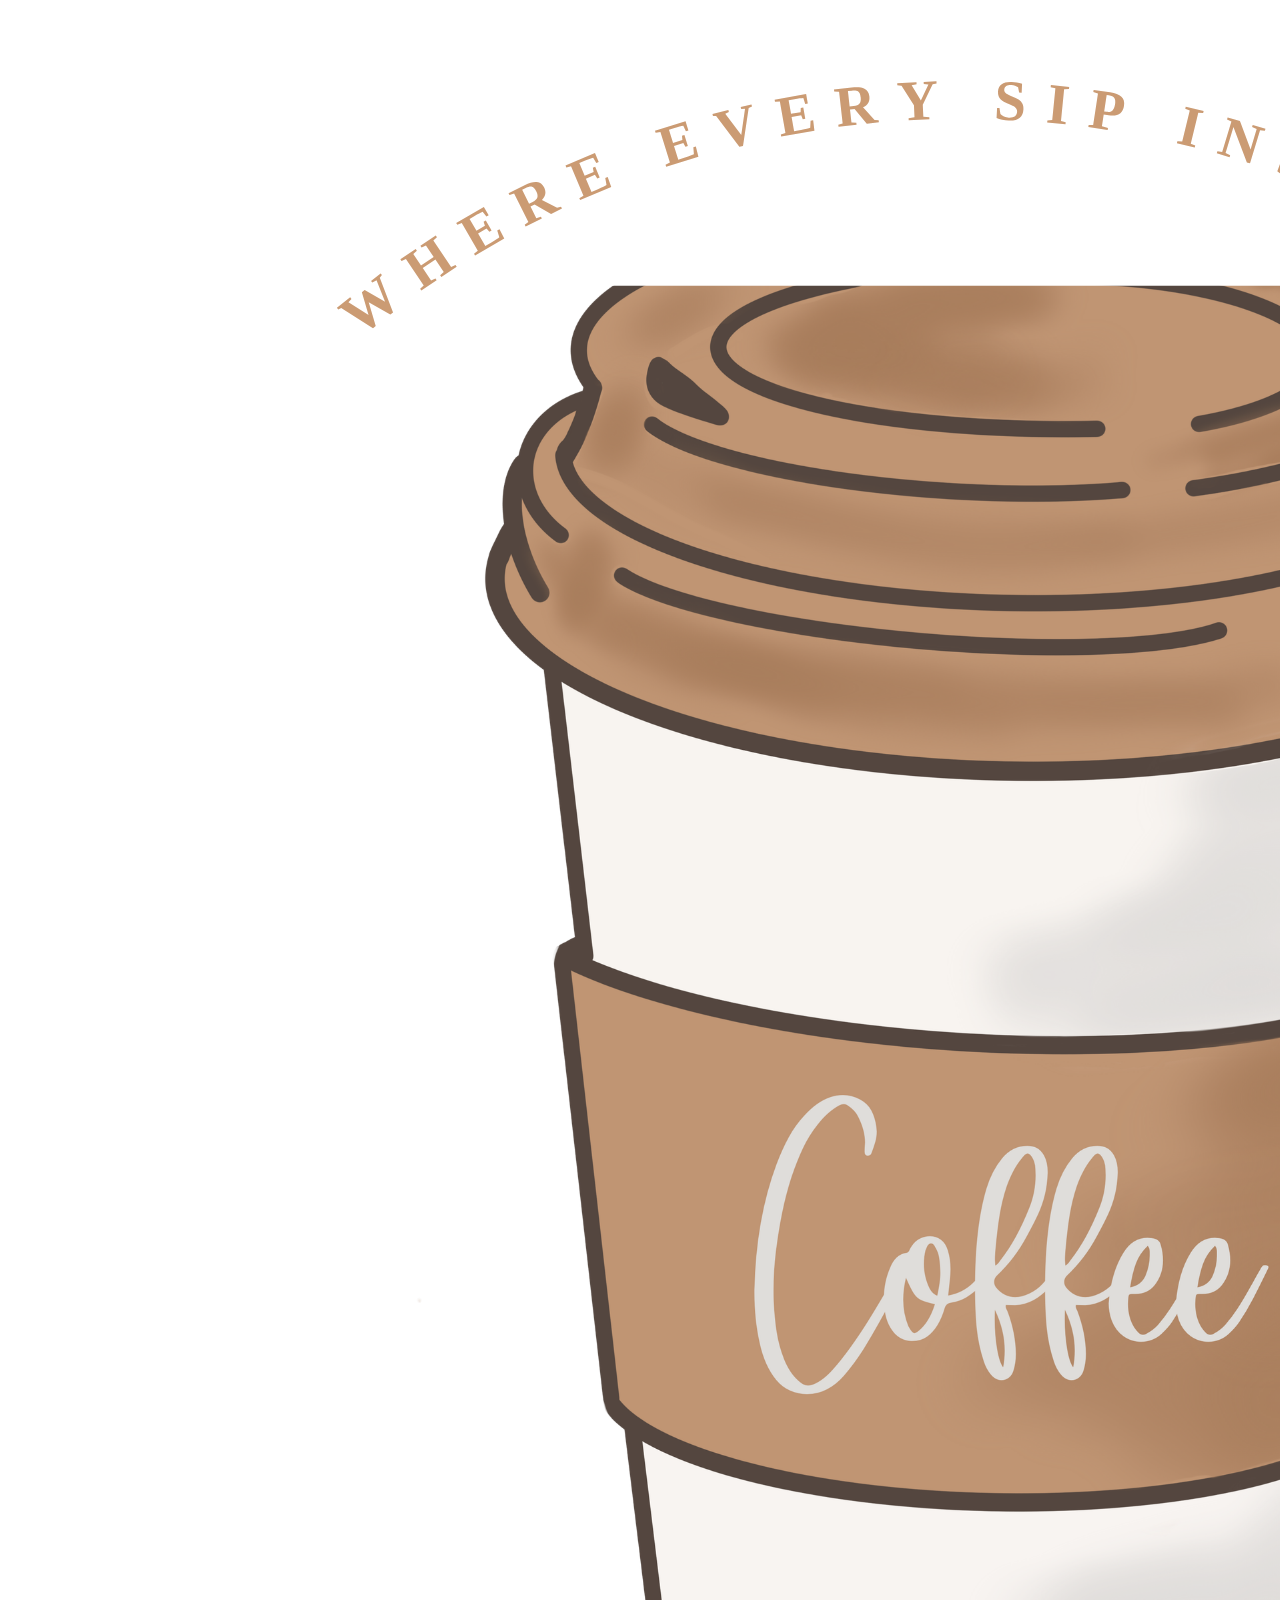
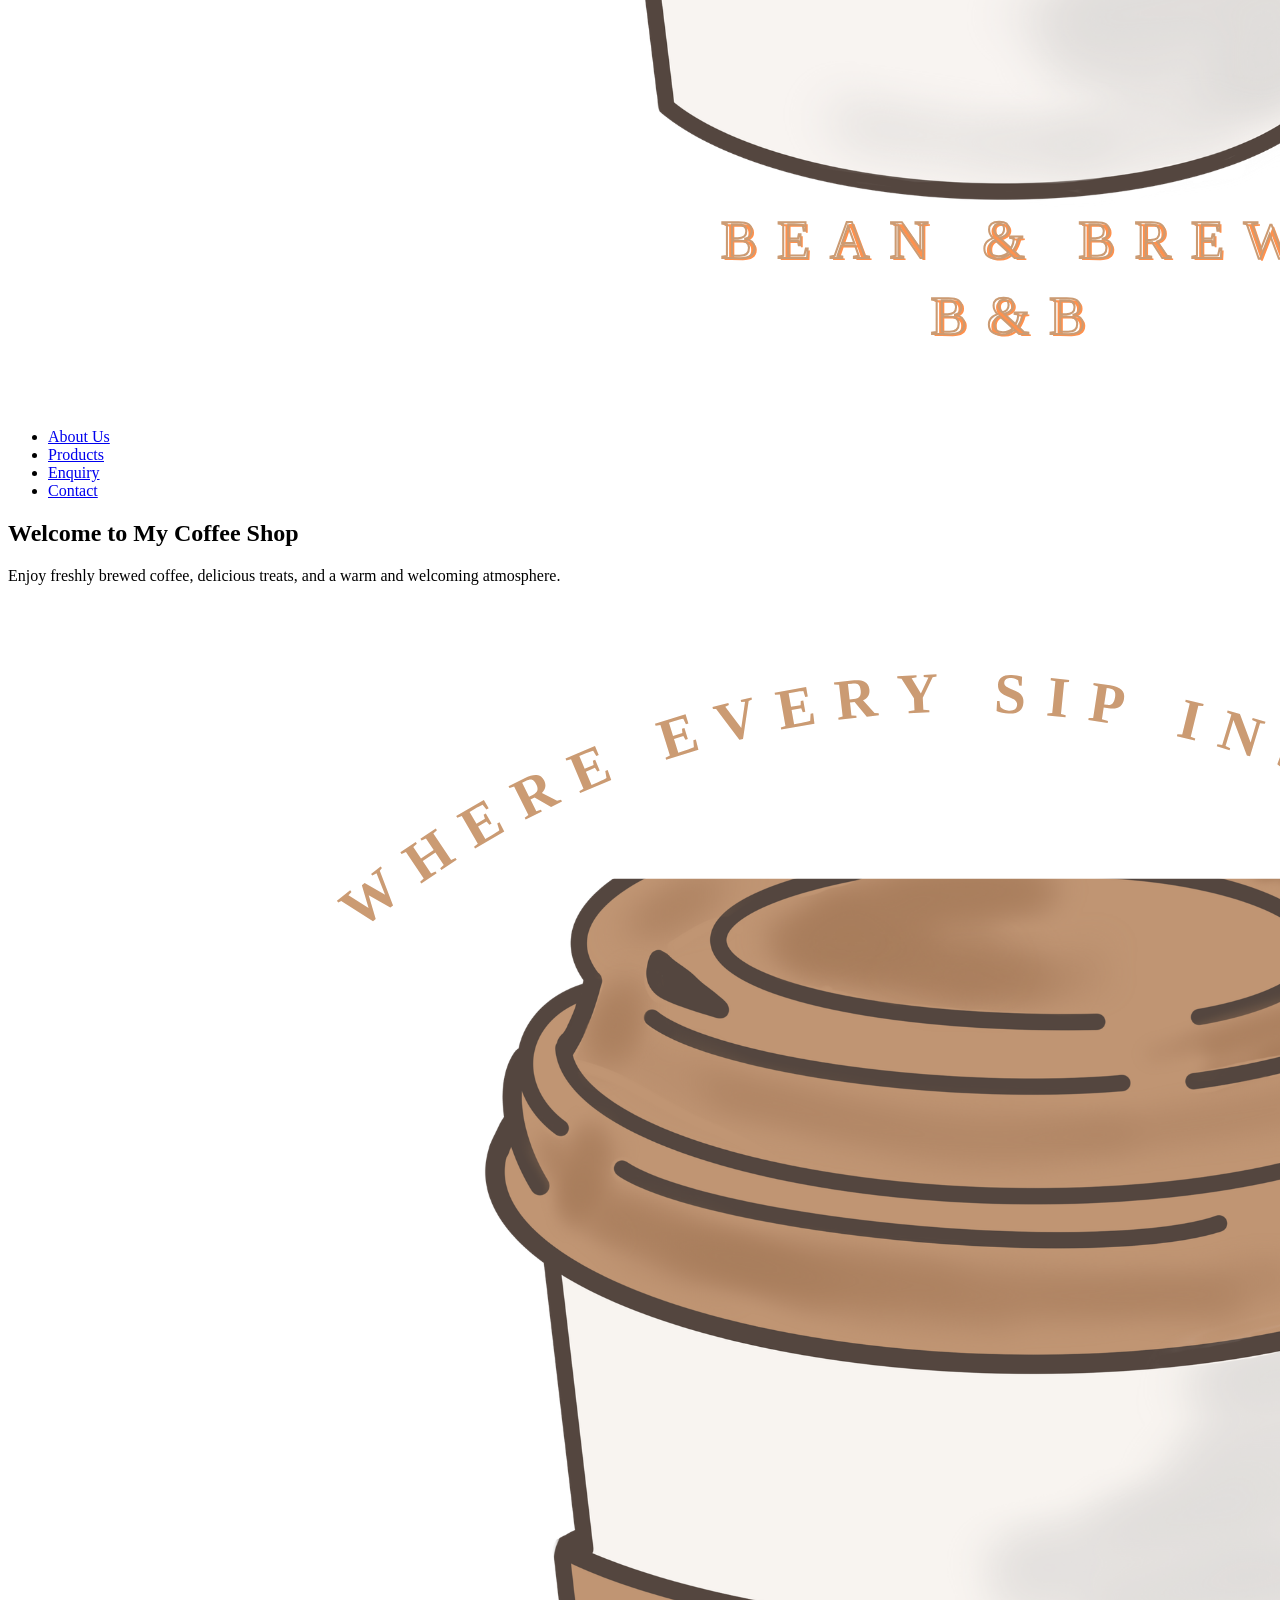
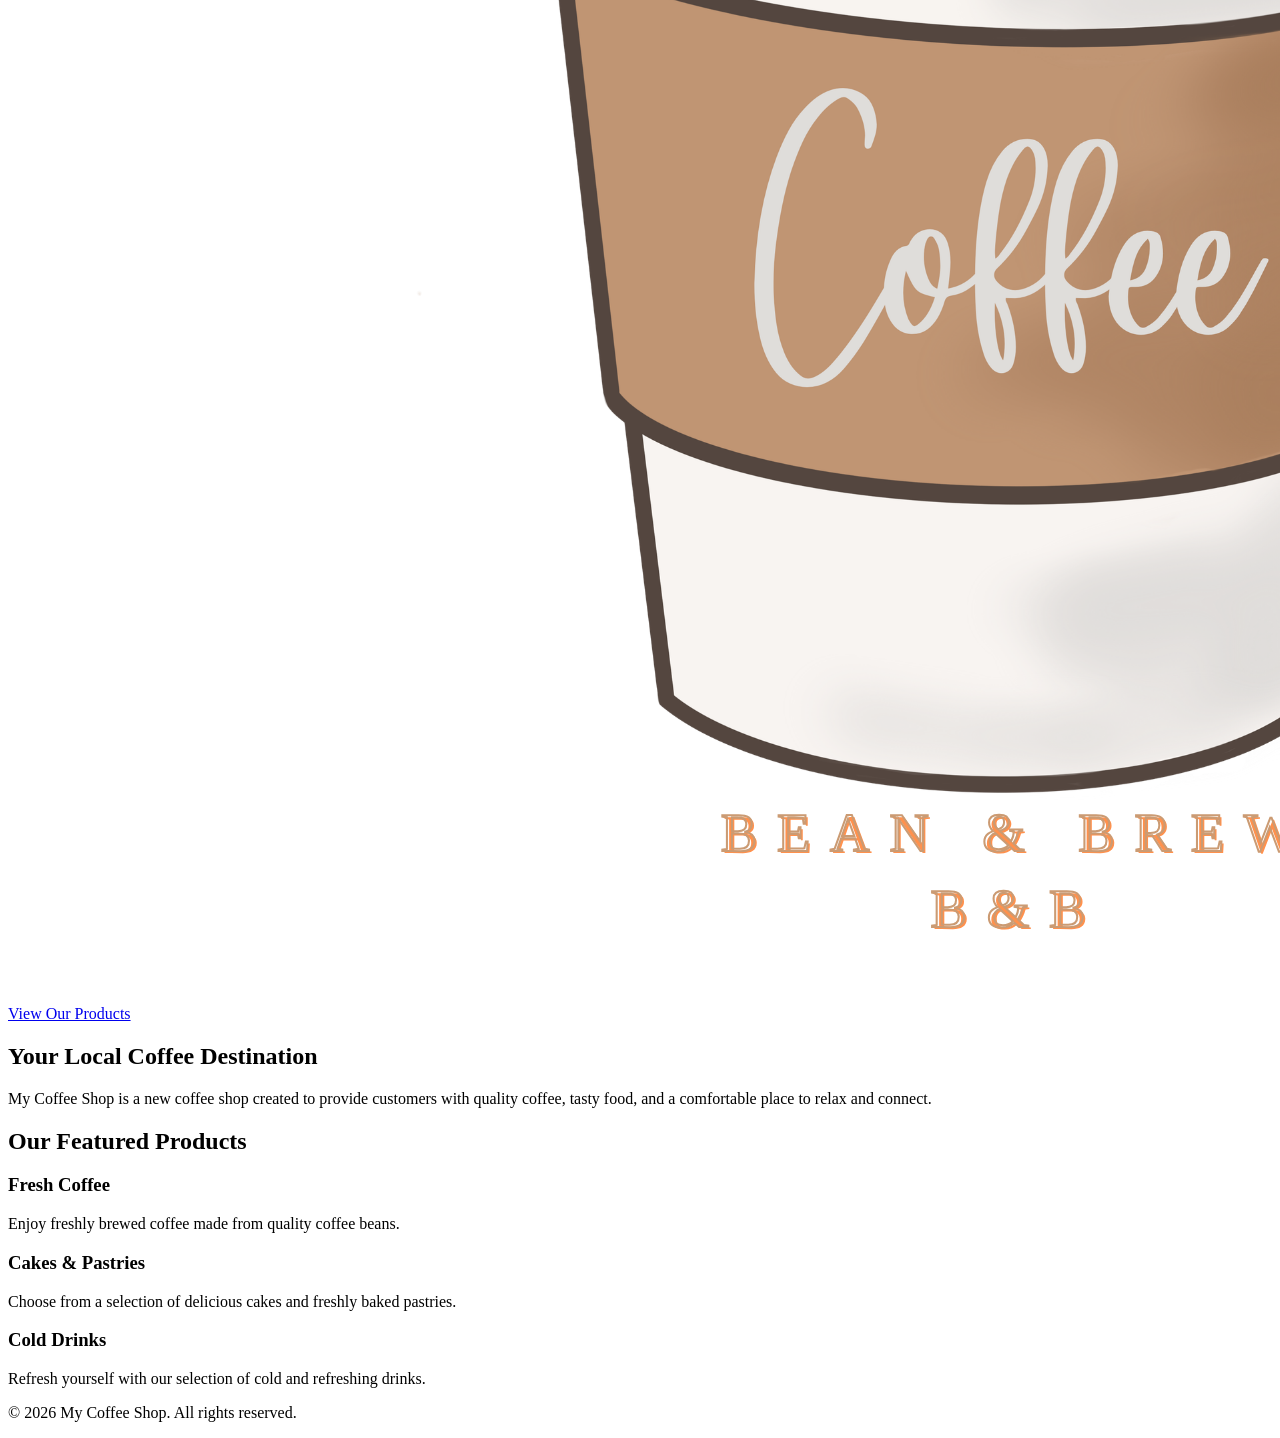
<file: index.html>
<!DOCTYPE html>
<html lang="en">

<head>

    <!-- Defines the document as an HTML5 webpage -->
    <meta charset="UTF-8">

    <!-- Makes the webpage display correctly on different screen sizes -->
    <meta name="viewport" content="width=device-width, initial-scale=1.0">

    <!-- Sets the title that appears on the browser tab -->
    <title>My Coffee Shop</title>

    <!-- Connects this HTML page to the external CSS stylesheet -->
    <link rel="stylesheet" href="css/style.css">

</head>

<body>

    <!-- Header contains the top section of the webpage -->
    <header>

        <!-- Nav contains the navigation links used to move between pages -->
        <nav>

            <!-- Displays the coffee shop logo -->
            <img src="images/logo.png" alt="Bean and Brew Coffee Shop Logo">

            <!-- Unordered list containing the website navigation links -->
            <ul>

                
                

                <!-- Link to the About Us page -->
                <li><a href="about_us.html">About Us</a></li>
                <!-- Link to the Products page -->
                <li><a href="products.html">Products</a></li>
                <!-- Link to the Enquiry page -->
                <li><a href="enquiry.html">Enquiry</a></li>
                <!-- Link to the Contact page -->
                <li><a href="contacts.html">Contact</a></li>

            </ul>

        </nav>

    </header>


    <!-- Main contains the main content of the Home page -->
    <main>

        <!-- Hero section is the main introduction visitors see -->
        <section class="hero">

            <!-- Main heading welcoming visitors to the coffee shop -->
            <h1>Welcome to My Coffee Shop</h1>

            <!-- Short description of what the coffee shop offers -->
            <p>
                Enjoy freshly brewed coffee, delicious treats,
                and a warm and welcoming atmosphere.
            </p>
           <!-- Main coffee shop logo -->
       <img src="images/logo.png" alt="Bean and Brew Coffee Shop Logo">   

            <!-- Button that takes visitors to the Products page -->
            <a href="products.html" class="button">
                View Our Products
            </a>

        </section>


        <!-- Introduction section about the coffee shop -->
        <section class="intro">

            <!-- Heading introducing the coffee shop -->
            <h2>Your Local Coffee Destination</h2>

            <!-- Short description of the coffee shop -->
            <p>
                My Coffee Shop is a new coffee shop created to provide
                customers with quality coffee, tasty food, and a
                comfortable place to relax and connect.
            </p>

        </section>


        <!-- Section displaying some of the coffee shop's products -->
        <section class="featured">

            <!-- Heading for the featured products -->
            <h2>Our Featured Products</h2>

            <!-- Container that holds the product cards -->
            <div class="products">

                <!-- First product card -->
                <article class="product-card">

                    <!-- Name of the first product category -->
                    <h3>Fresh Coffee</h3>

                    <!-- Description of the coffee -->
                    <p>
                        Enjoy freshly brewed coffee made from
                        quality coffee beans.
                    </p>

                </article>


                <!-- Second product card -->
                <article class="product-card">

                    <!-- Name of the second product category -->
                    <h3>Cakes & Pastries</h3>

                    <!-- Description of the cakes and pastries -->
                    <p>
                        Choose from a selection of delicious
                        cakes and freshly baked pastries.
                    </p>

                </article>


                <!-- Third product card -->
                <article class="product-card">

                    <!-- Name of the third product category -->
                    <h3>Cold Drinks</h3>

                    <!-- Description of the cold drinks -->
                    <p>
                        Refresh yourself with our selection
                        of cold and refreshing drinks.
                    </p>

                </article>

            </div>

        </section>

    </main>


    <!-- Footer contains information displayed at the bottom of the webpage -->
    <footer>

        <!-- Copyright information -->
        <p>&copy; 2026 My Coffee Shop. All rights reserved.</p>

    </footer>

</body>

</html>
</file>
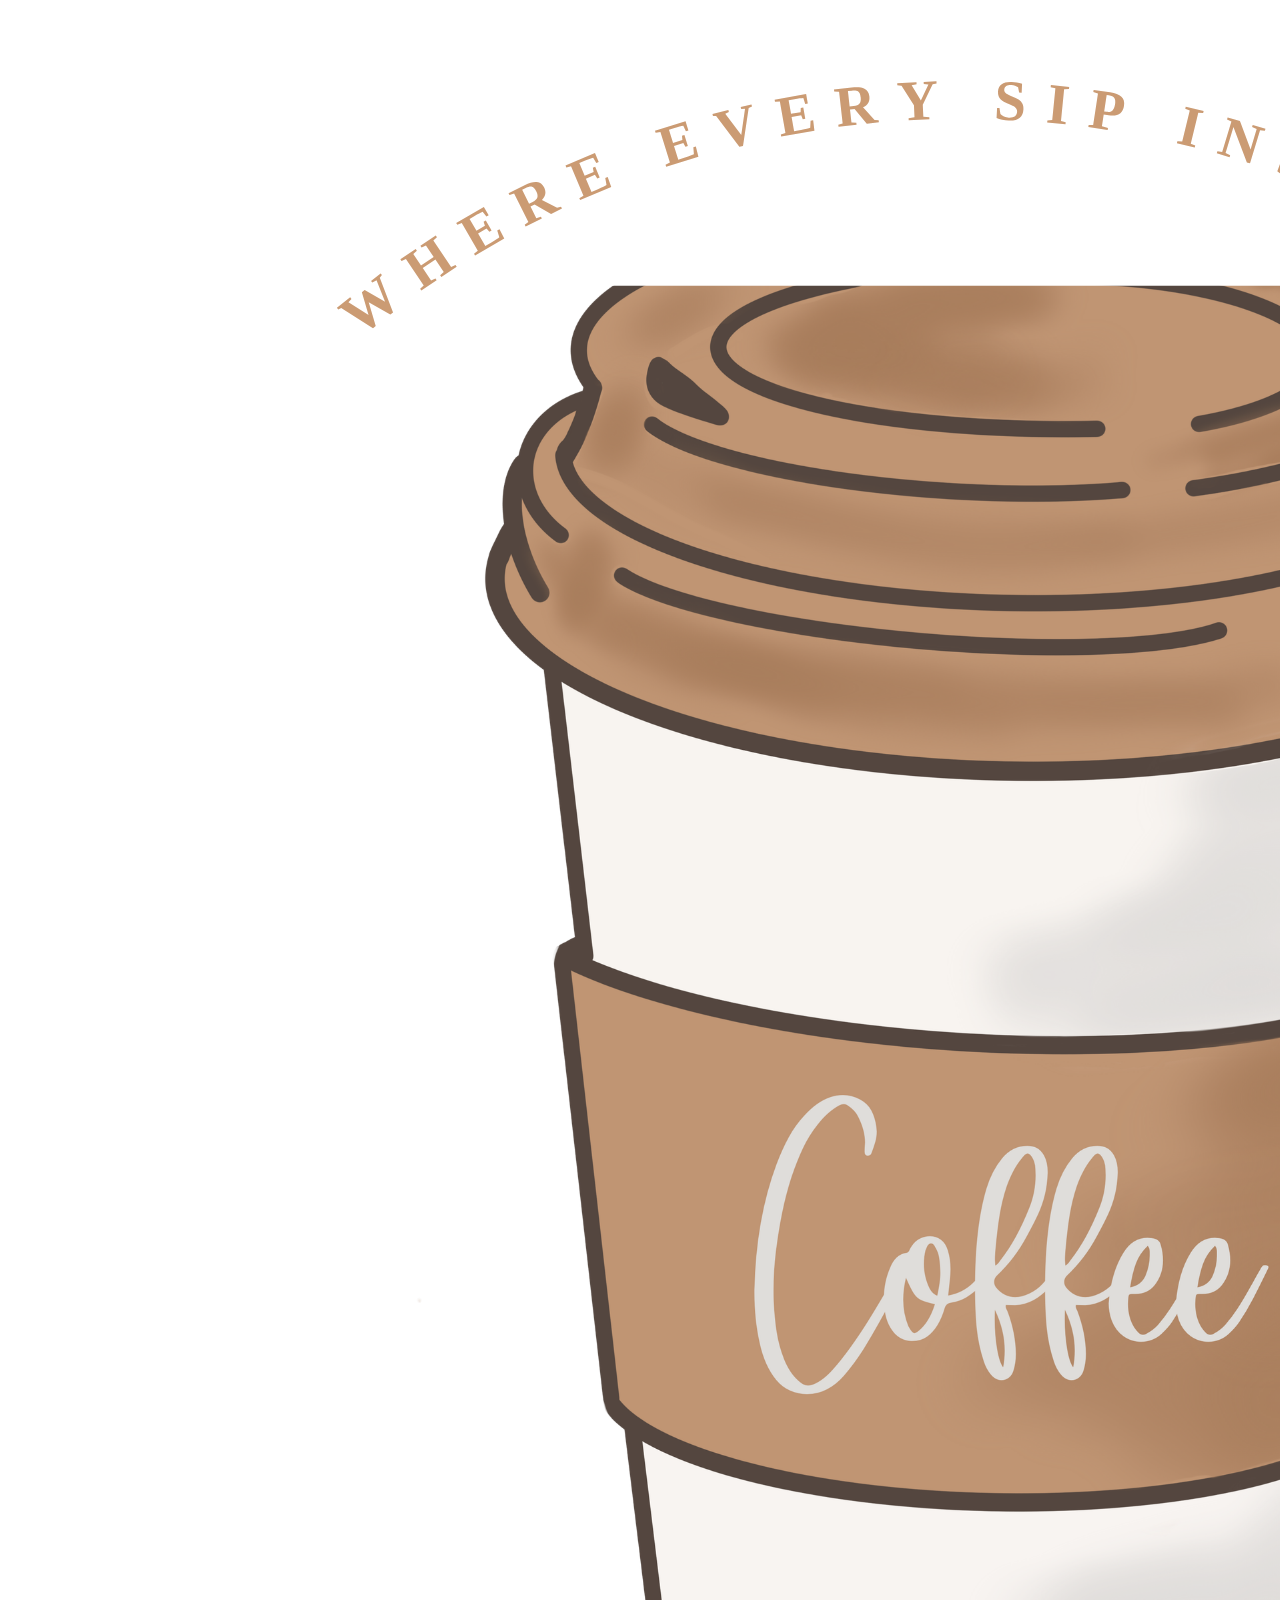
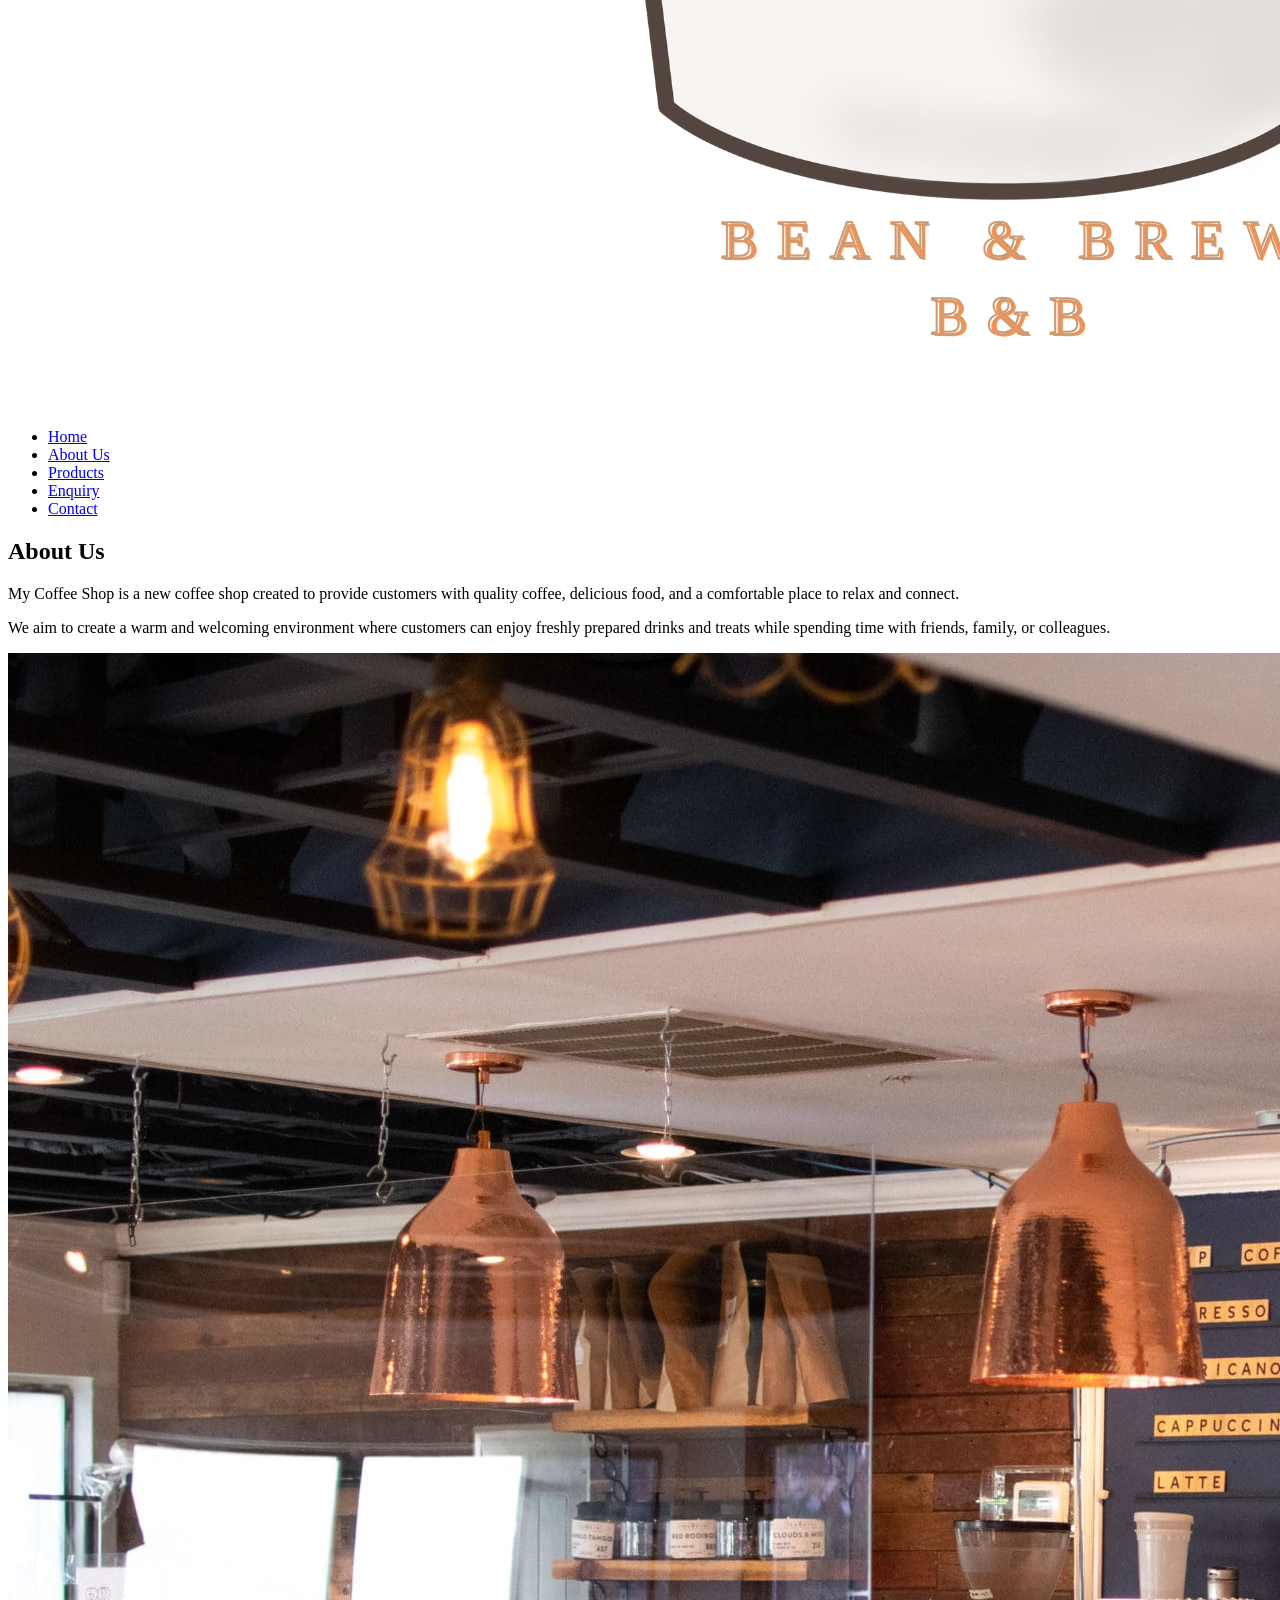
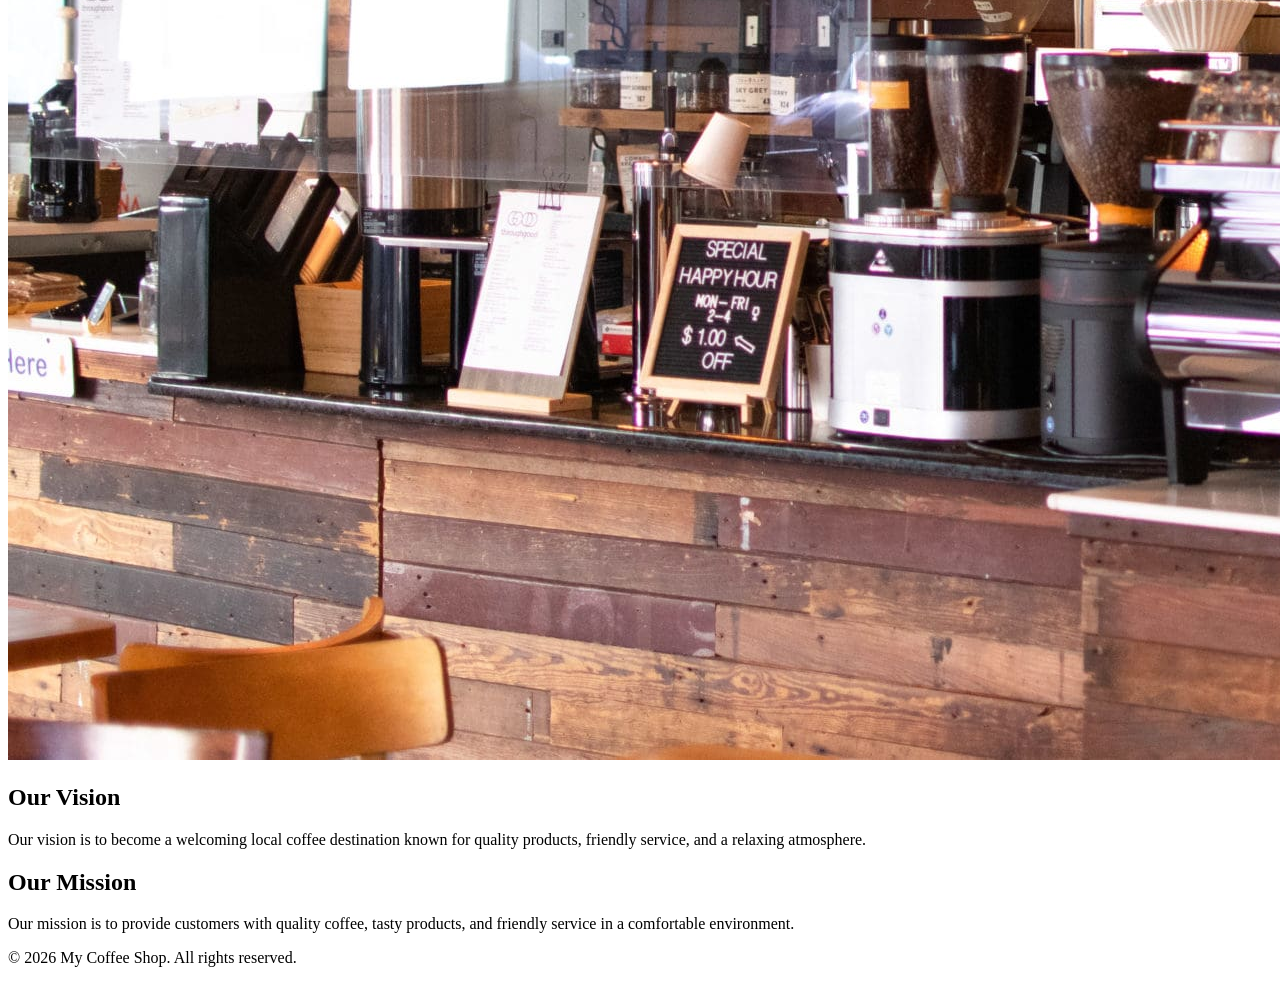
<file: about.us.html>
<!DOCTYPE html>
<html lang="en">

<head>

    <!-- Defines the document as an HTML5 webpage -->
    <meta charset="UTF-8">

    <!-- Makes the webpage display correctly on different screen sizes -->
    <meta name="viewport" content="width=device-width, initial-scale=1.0">

    <!-- Sets the title that appears on the browser tab -->
    <title>About Us - My Coffee Shop</title>

    <!-- Connects this HTML page to the external CSS stylesheet -->
    <link rel="stylesheet" href="css/style.css">

</head>

<body>

    <!-- Header contains the top section of the webpage -->
    <header>

        <!-- Nav contains the navigation links used to move between pages -->
        <nav>

            <!-- Displays the coffee shop logo -->
            <img src="images/logo.png" alt="Bean and Brew Coffee Shop Logo">

            <!-- Unordered list containing the website navigation links -->
            <ul>

                <!-- Link to the Home page -->
                <li><a href="index.html">Home</a></li>
                <!-- Link to the About Us page -->
                <li><a href="about_us.html">About Us</a></li>
                <!-- Link to the Products page -->
                <li><a href="products.html">Products</a></li>
                <!-- Link to the Enquiry page -->
                <li><a href="enquiry.html">Enquiry</a></li>

                <!-- Link to the Contact page -->
                <li><a href="contacts.html">Contact</a></li>

            </ul>

        </nav>

    </header>

    <!-- Main contains the main content of the About Us page -->
    <main>

        <!-- Introduction section about the coffee shop -->
        <section class="intro">

            <!-- Main heading of the page -->
            <h1>About Us</h1>

            <!-- First paragraph describing the coffee shop -->
            <p>
                My Coffee Shop is a new coffee shop created to provide
                customers with quality coffee, delicious food, and a
                comfortable place to relax and connect.
            </p>

            <!-- Second paragraph describing the coffee shop's environment -->
            <p>
                We aim to create a warm and welcoming environment where
                customers can enjoy freshly prepared drinks and treats
                while spending time with friends, family, or colleagues.
            </p>

        </section>
                </section>

        <!-- Coffee shop interior image -->
        <section class="about-image">
            <img src="images/image2.jpg" alt="Coffee shop interior">
        </section>

        <!-- Section containing the coffee shop's vision and mission -->
        <section class="featured">

        <!-- Section containing the coffee shop's vision and mission -->
        <section class="featured">

            <!-- Heading for the Vision -->
            <h2>Our Vision</h2>

            <!-- Describes what the coffee shop aims to achieve in the future -->
            <p>
                Our vision is to become a welcoming local coffee destination
                known for quality products, friendly service, and a relaxing
                atmosphere.
            </p>

            <!-- Heading for the Mission -->
            <h2>Our Mission</h2>

            <!-- Describes the main purpose of the coffee shop -->
            <p>
                Our mission is to provide customers with quality coffee,
                tasty products, and friendly service in a comfortable
                environment.
            </p>

        </section>

    </main>

    <!-- Footer contains information displayed at the bottom of the webpage -->
    <footer>

        <!-- Copyright information -->
        <p>&copy; 2026 My Coffee Shop. All rights reserved.</p>

    </footer>

</body>

</html>
</file>
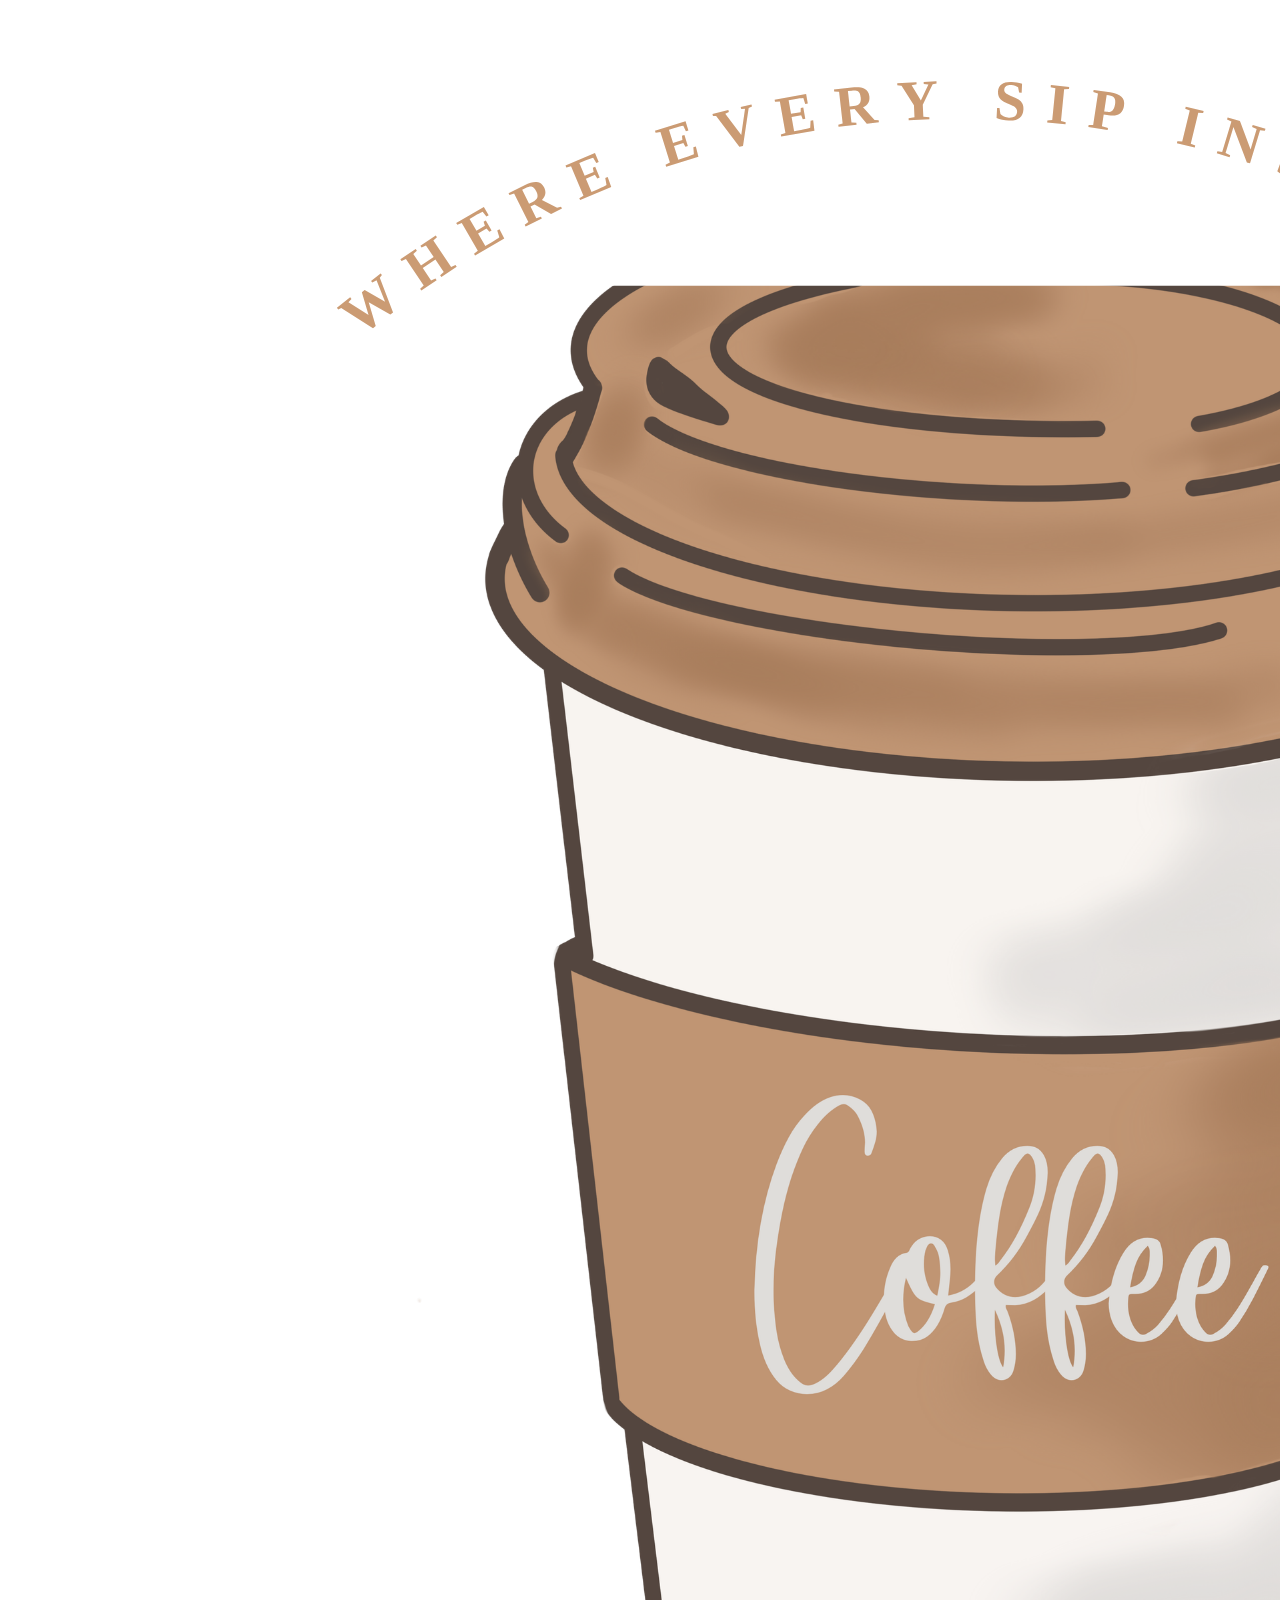
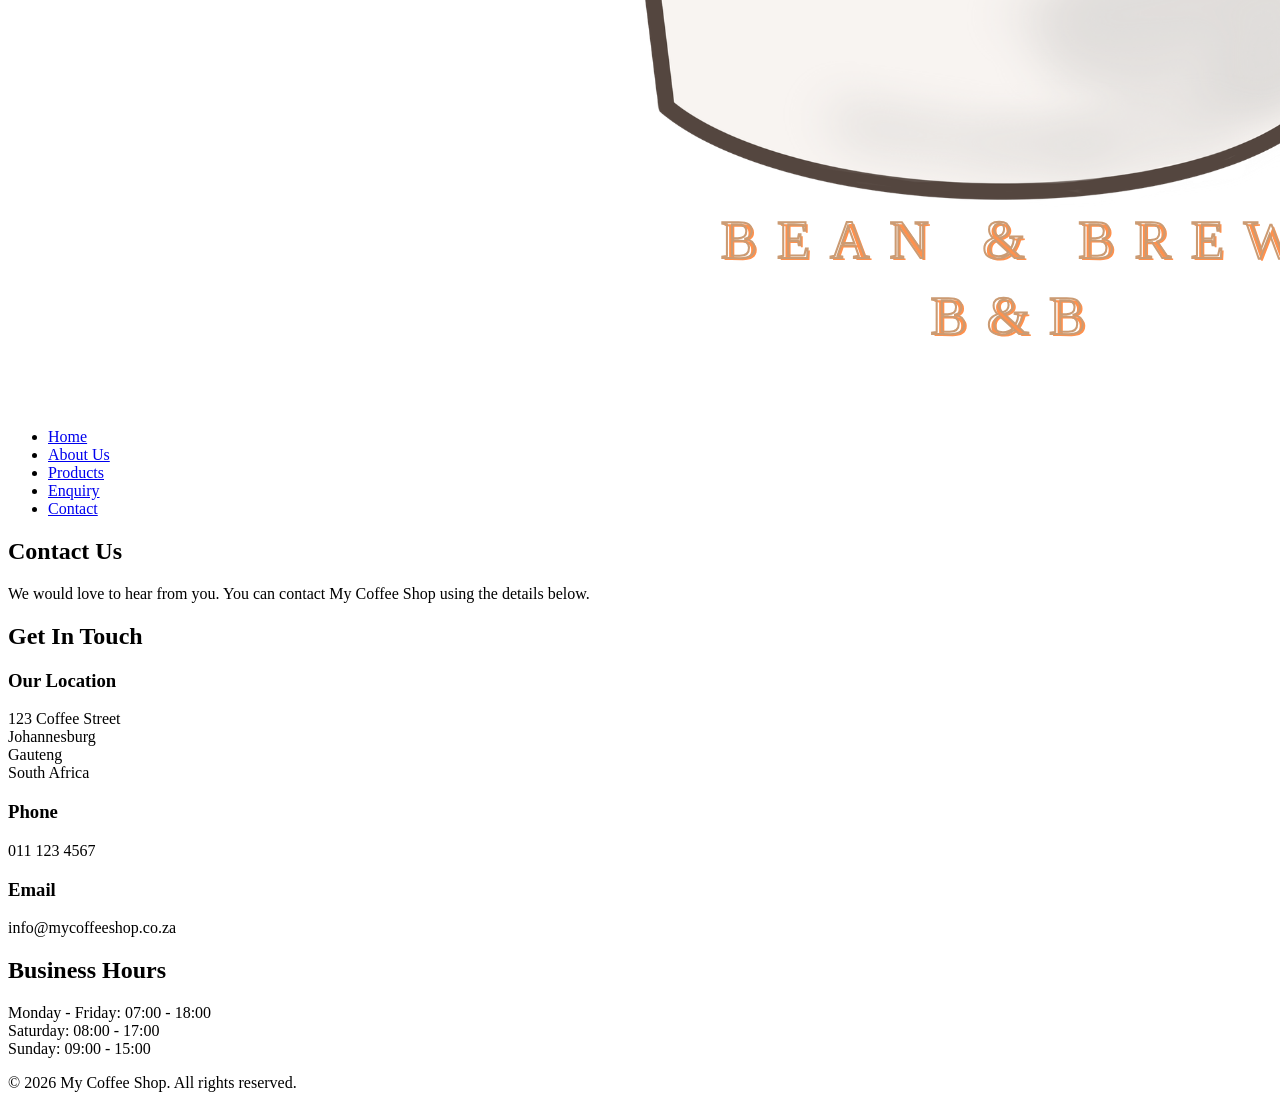
<file: contact.html>
<!DOCTYPE html>
<html lang="en">

<head>

    <!-- Defines the document as an HTML5 webpage -->
    <meta charset="UTF-8">

    <!-- Makes the webpage responsive on different screen sizes -->
    <meta name="viewport" content="width=device-width, initial-scale=1.0">

    <!-- Sets the title that appears on the browser tab -->
    <title>Contact Us - My Coffee Shop</title>

    <!-- Connects this HTML page to the external CSS stylesheet -->
    <link rel="stylesheet" href="css/style.css">

</head>

<body>

    <!-- Header contains the top section of the webpage -->
    <header>

        <!-- Nav contains the navigation links used to move between pages -->
        <nav>

            <!-- Displays the coffee shop logo -->
            <img src="images/logo.png" alt="Bean and Brew Coffee Shop Logo">

            <!-- Unordered list containing the website navigation links -->
            <ul>

                <!-- Link to the Home page -->
                <li><a href="index.html">Home</a></li>

                <!-- Link to the About Us page -->
                <li><a href="about_us.html">About Us</a></li>

                <!-- Link to the Products page -->
                <li><a href="products.html">Products</a></li>

                <!-- Link to the Enquiry page -->
                <li><a href="enquiry.html">Enquiry</a></li>

                <!-- Link to the Contact page -->
                <li><a href="contacts.html">Contact</a></li>

            </ul>

        </nav>

    </header>


    <!-- Main contains the main content of the Contact page -->
    <main>

        <!-- Introduction section -->
        <section class="intro">

            <!-- Main heading of the page -->
            <h1>Contact Us</h1>

            <!-- Short message inviting customers to contact us -->
            <p>
                We would love to hear from you.
                You can contact My Coffee Shop using the details below.
            </p>

        </section>


        <!-- Contact information section -->
        <section class="featured">

            <!-- Heading for the contact information -->
            <h2>Get In Touch</h2>

            <div class="products">

                <!-- Address information -->
                <article class="product-card">

                    <h3>Our Location</h3>

                    <p>
                        123 Coffee Street<br>
                        Johannesburg<br>
                        Gauteng<br>
                        South Africa
                    </p>

                </article>


                <!-- Telephone information -->
                <article class="product-card">

                    <h3>Phone</h3>

                    <p>
                        011 123 4567
                    </p>

                </article>


                <!-- Email information -->
                <article class="product-card">

                    <h3>Email</h3>

                    <p>
                        info@mycoffeeshop.co.za
                    </p>

                </article>

            </div>

        </section>


        <!-- Business hours section -->
        <section class="intro">

            <!-- Heading for business hours -->
            <h2>Business Hours</h2>

            <!-- Displays the days and opening times -->
            <p>
                Monday - Friday: 07:00 - 18:00<br>
                Saturday: 08:00 - 17:00<br>
                Sunday: 09:00 - 15:00
            </p>

        </section>

    </main>


    <!-- Footer contains information displayed at the bottom of the webpage -->
    <footer>

        <!-- Copyright information -->
        <p>&copy; 2026 My Coffee Shop. All rights reserved.</p>

    </footer>

</body>

</html>
</file>
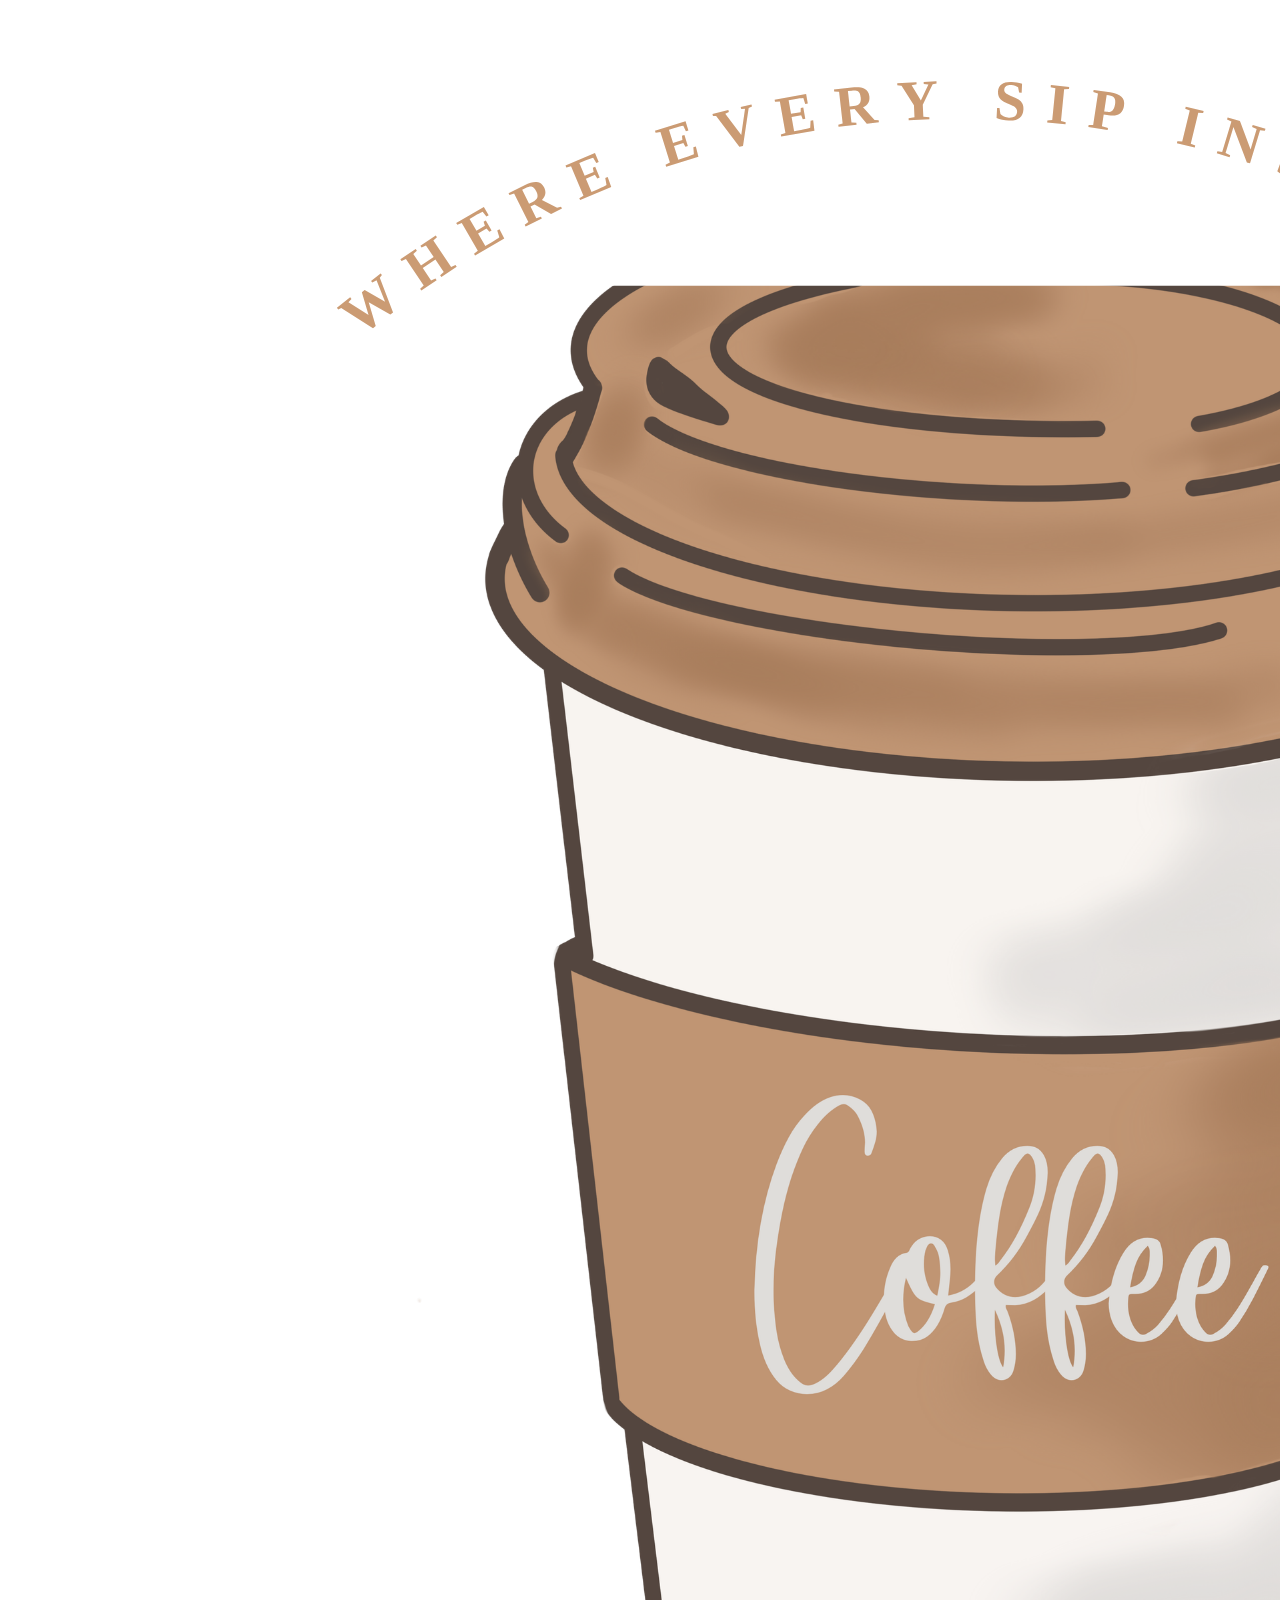
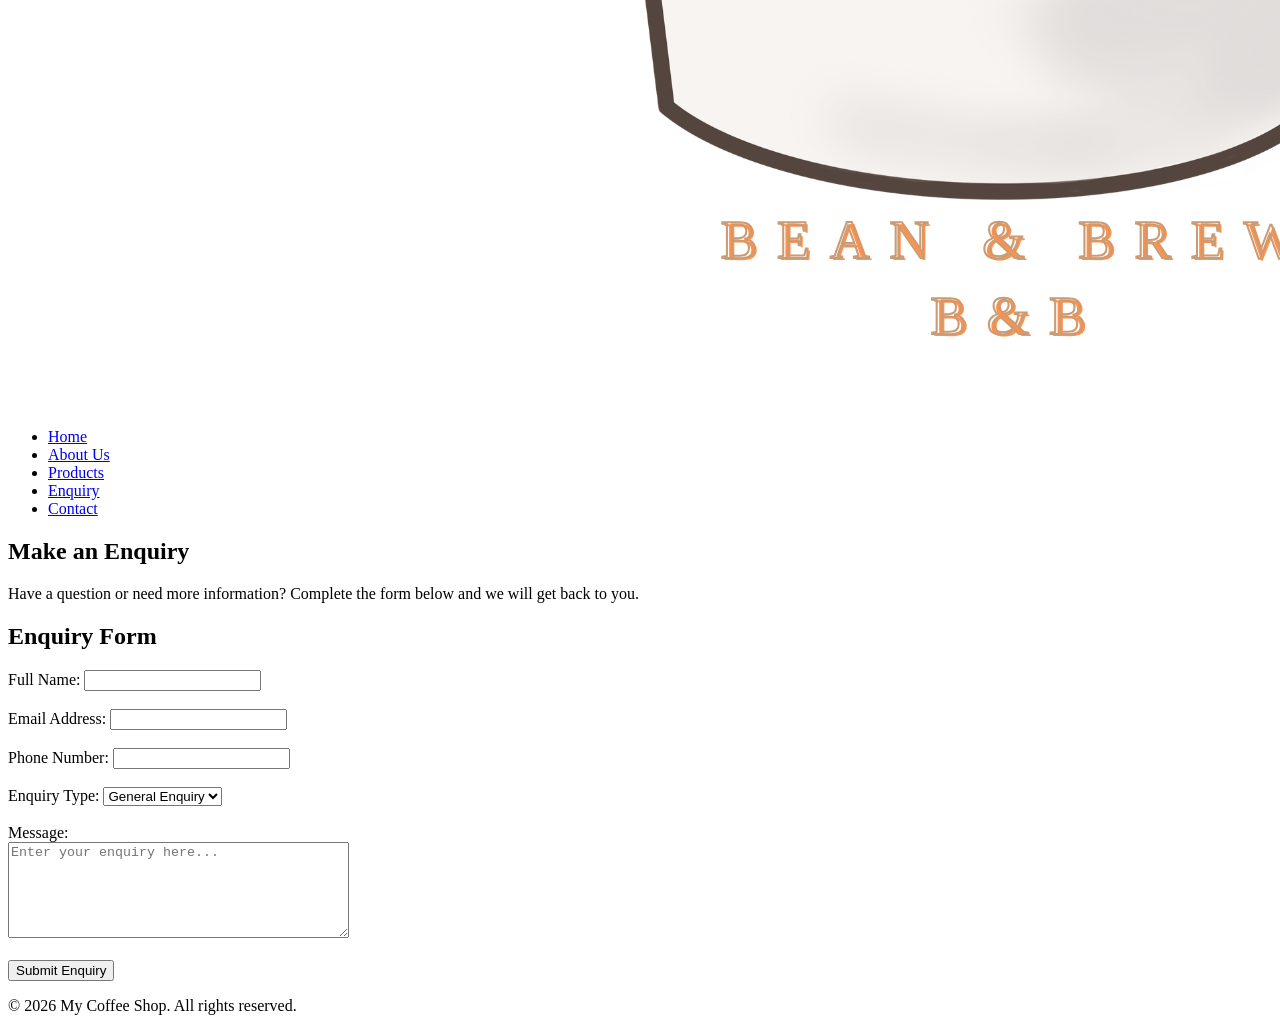
<file: enquiry.html>
<!DOCTYPE html>
<html lang="en">

<head>

    <!-- Defines the document as an HTML5 webpage -->
    <meta charset="UTF-8">

    <!-- Makes the webpage responsive on different screen sizes -->
    <meta name="viewport" content="width=device-width, initial-scale=1.0">

    <!-- Sets the title that appears on the browser tab -->
    <title>Enquiry - My Coffee Shop</title>

    <!-- Connects this HTML page to the external CSS stylesheet -->
    <link rel="stylesheet" href="css/style.css">

</head>

<body>

    <!-- Header contains the top section of the webpage -->
    <header>

        <!-- Nav contains the navigation links used to move between pages -->
        <nav>

            <!-- Displays the coffee shop logo -->
            <img src="images/logo.png" alt="Bean and Brew Coffee Shop Logo">

            <!-- Unordered list containing the website navigation links -->
            <ul>

                <!-- Link to the Home page -->
                <li><a href="index.html">Home</a></li>

                <!-- Link to the About Us page -->
                <li><a href="about_us.html">About Us</a></li>

                <!-- Link to the Products page -->
                <li><a href="products.html">Products</a></li>

                <!-- Link to the Enquiry page -->
                <li><a href="enquiry.html">Enquiry</a></li>

                <!-- Link to the Contact page -->
                <li><a href="contacts.html">Contact</a></li>

            </ul>

        </nav>

    </header>


    <!-- Main contains the main content of the Enquiry page -->
    <main>

        <!-- Introduction section for the enquiry page -->
        <section class="intro">

            <!-- Main heading of the page -->
            <h1>Make an Enquiry</h1>

            <!-- Short explanation for customers -->
            <p>
                Have a question or need more information?
                Complete the form below and we will get back to you.
            </p>

        </section>


        <!-- Enquiry form section -->
        <section class="featured">

            <!-- Heading for the enquiry form -->
            <h2>Enquiry Form</h2>

            <!-- Form allows customers to submit their information -->
            <form>

                <!-- Label and input for the customer's name -->
                <label for="name">Full Name:</label>
                <input type="text" id="name" name="name" required>

                <br><br>

                <!-- Label and input for the customer's email address -->
                <label for="email">Email Address:</label>
                <input type="email" id="email" name="email" required>

                <br><br>

                <!-- Label and input for the customer's phone number -->
                <label for="phone">Phone Number:</label>
                <input type="tel" id="phone" name="phone">

                <br><br>

                <!-- Label and dropdown for selecting an enquiry type -->
                <label for="enquiry">Enquiry Type:</label>

                <select id="enquiry" name="enquiry">

                    <!-- Option for general enquiries -->
                    <option value="general">General Enquiry</option>

                    <!-- Option for product enquiries -->
                    <option value="products">Products</option>

                    
                    <!-- Option for special orders -->
                    <option value="orders">Special Orders</option>

                </select>

                <br><br>

                <!-- Label and text area for the customer's message -->
                <label for="message">Message:</label>
                <br>

                <textarea id="message" name="message" rows="6" cols="40"
                    placeholder="Enter your enquiry here..."></textarea>

                <br><br>

                <!-- Button used to submit the enquiry form -->
                <button type="submit">Submit Enquiry</button>

            </form>

        </section>

    </main>


    <!-- Footer contains information displayed at the bottom of the webpage -->
    <footer>

        <!-- Copyright information -->
        <p>&copy; 2026 My Coffee Shop. All rights reserved.</p>

    </footer>

</body>

</html>
</file>
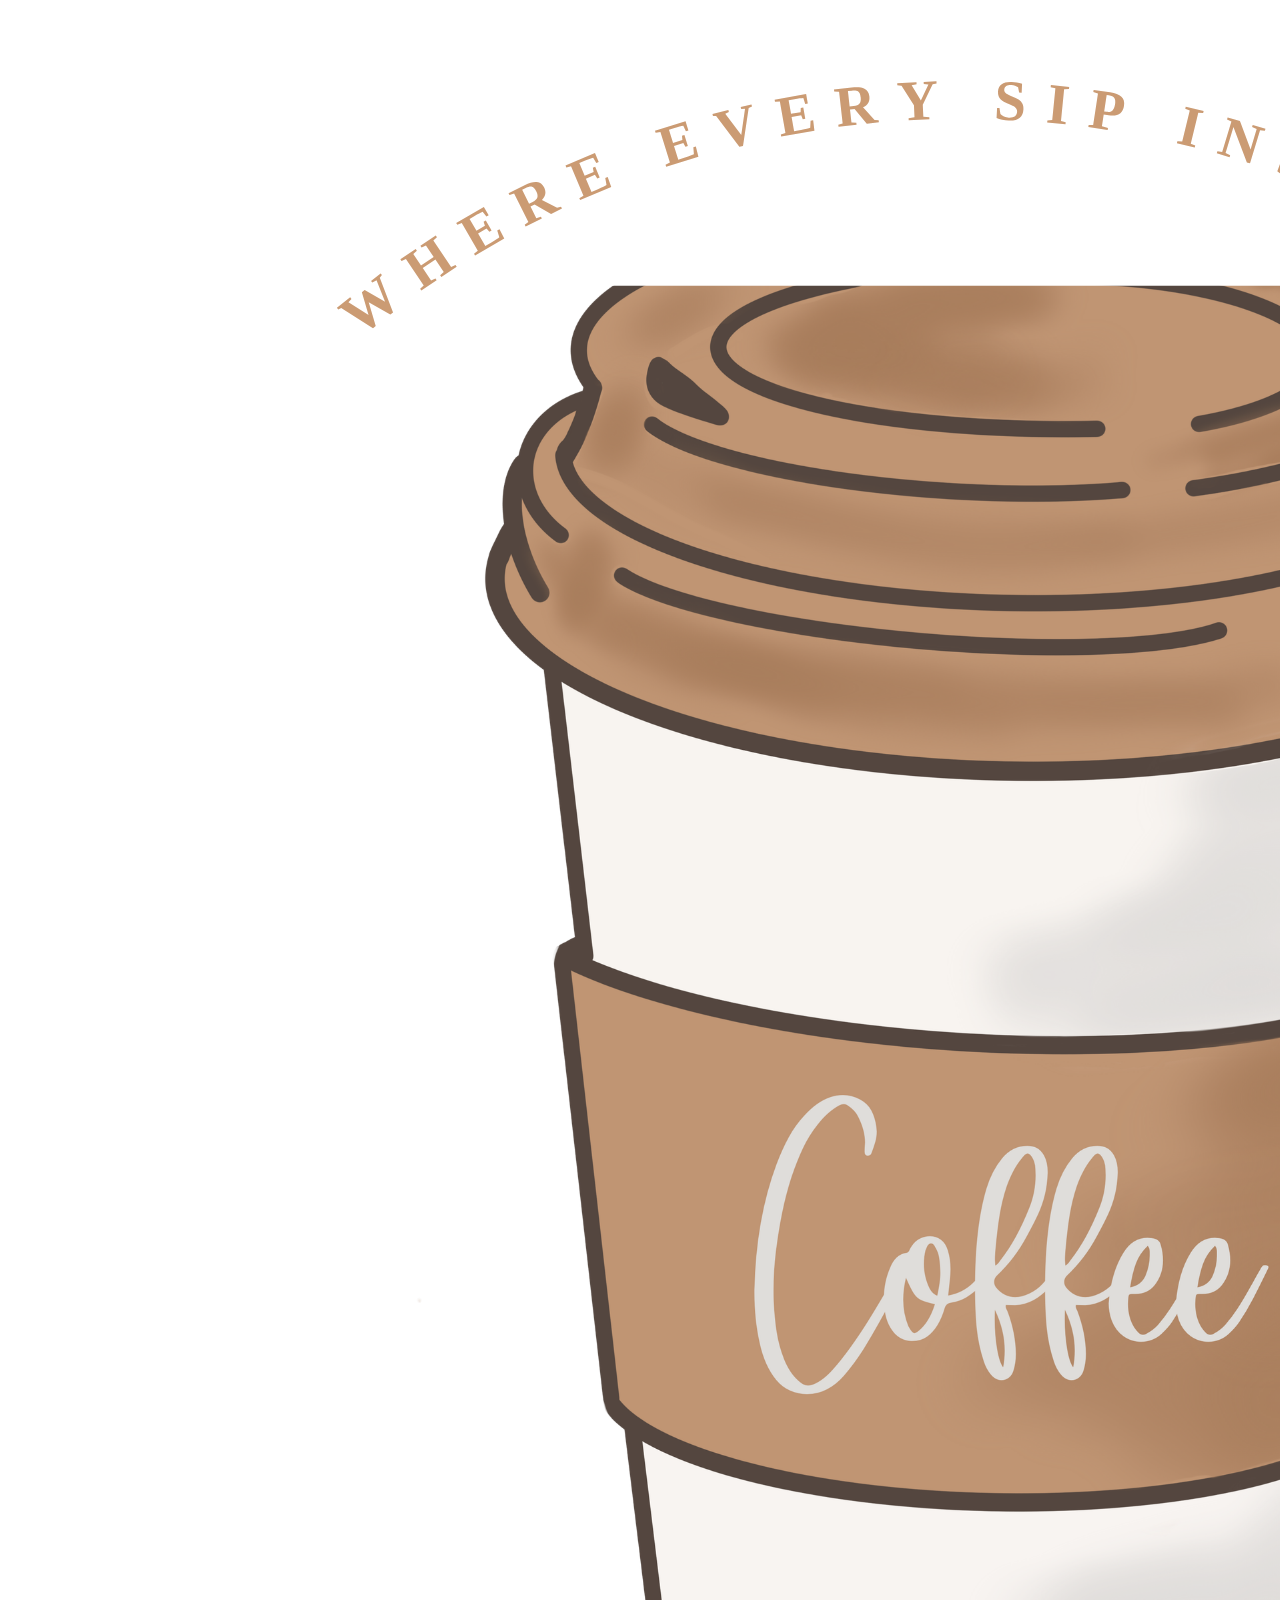
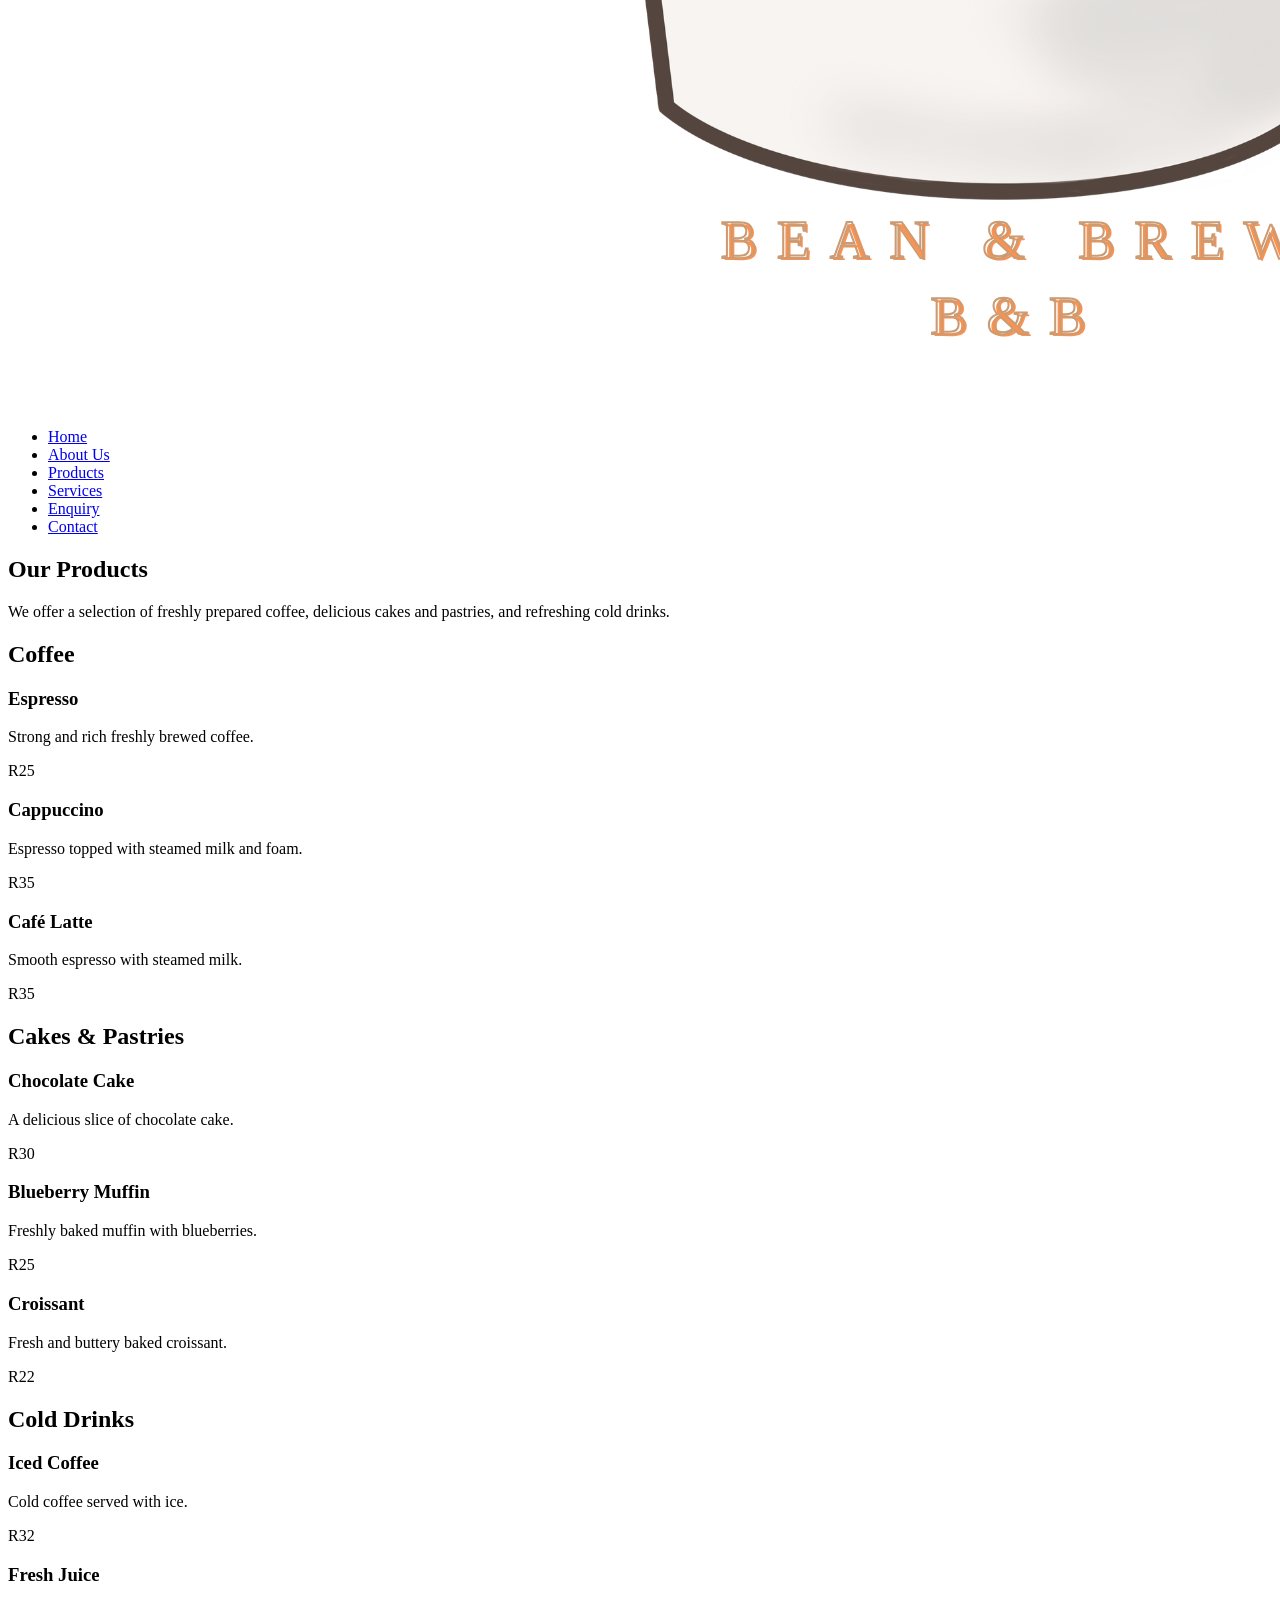
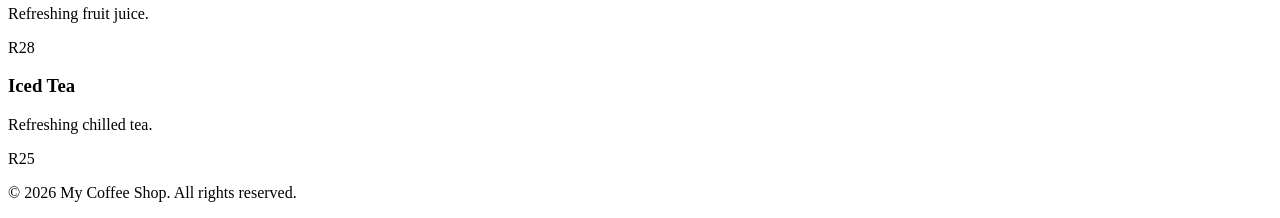
<file: products.html>
<!DOCTYPE html>
<html lang="en">

<head>

    <!-- Sets the character encoding -->
    <meta charset="UTF-8">

    <!-- Makes the website responsive on different screen sizes -->
    <meta name="viewport" content="width=device-width, initial-scale=1.0">

    <!-- Website title shown in the browser tab -->
    <title>Products - My Coffee Shop</title>

    <!-- Links this page to the external CSS stylesheet -->
    <link rel="stylesheet" href="css/style.css">

</head>

<body>

    <!-- Navigation section -->
    <header>
        <nav>

            <!-- Coffee shop logo -->
            <img src="images/logo.png" alt="Bean and Brew Coffee Shop Logo">

            <!-- Navigation links -->
            <ul>
                <li><a href="index.html">Home</a></li>
                <li><a href="about_us.html">About Us</a></li>
                <li><a href="products.html">Products</a></li>
                <li><a href="services.html">Services</a></li>
                <li><a href="enquiry.html">Enquiry</a></li>
                <li><a href="contacts.html">Contact</a></li>
            </ul>

        </nav>
    </header>

    <!-- Main content of the Products page -->
    <main>

        <!-- Products introduction -->
        <section class="intro">

            <h1>Our Products</h1>

            <p>
                We offer a selection of freshly prepared coffee,
                delicious cakes and pastries, and refreshing cold drinks.
            </p>

        </section>

        <!-- Product section -->
        <section class="featured">

            <h2>Coffee</h2>

            <!-- Coffee products -->
            <div class="products">

                <article class="product-card">
                    <h3>Espresso</h3>
                    <p>Strong and rich freshly brewed coffee.</p>
                    <p>R25</p>
                </article>

                <article class="product-card">
                    <h3>Cappuccino</h3>
                    <p>Espresso topped with steamed milk and foam.</p>
                    <p>R35</p>
                </article>

                <article class="product-card">
                    <h3>Café Latte</h3>
                    <p>Smooth espresso with steamed milk.</p>
                    <p>R35</p>
                </article>

            </div>

        </section>

        <!-- Cakes and pastries section -->
        <section class="featured">

            <h2>Cakes & Pastries</h2>

            <div class="products">

                <article class="product-card">
                    <h3>Chocolate Cake</h3>
                    <p>A delicious slice of chocolate cake.</p>
                    <p>R30</p>
                </article>

                <article class="product-card">
                    <h3>Blueberry Muffin</h3>
                    <p>Freshly baked muffin with blueberries.</p>
                    <p>R25</p>
                </article>

                <article class="product-card">
                    <h3>Croissant</h3>
                    <p>Fresh and buttery baked croissant.</p>
                    <p>R22</p>
                </article>

            </div>

        </section>

        <!-- Cold drinks section -->
        <section class="featured">

            <h2>Cold Drinks</h2>

            <div class="products">

                <article class="product-card">
                    <h3>Iced Coffee</h3>
                    <p>Cold coffee served with ice.</p>
                    <p>R32</p>
                </article>

                <article class="product-card">
                    <h3>Fresh Juice</h3>
                    <p>Refreshing fruit juice.</p>
                    <p>R28</p>
                </article>

                <article class="product-card">
                    <h3>Iced Tea</h3>
                    <p>Refreshing chilled tea.</p>
                    <p>R25</p>
                </article>

            </div>

        </section>

    </main>

    <!-- Footer section -->
    <footer>

        <p>&copy; 2026 My Coffee Shop. All rights reserved.</p>

    </footer>

</body>

</html>
</file>
<file: css/style.css>
*
</file>
